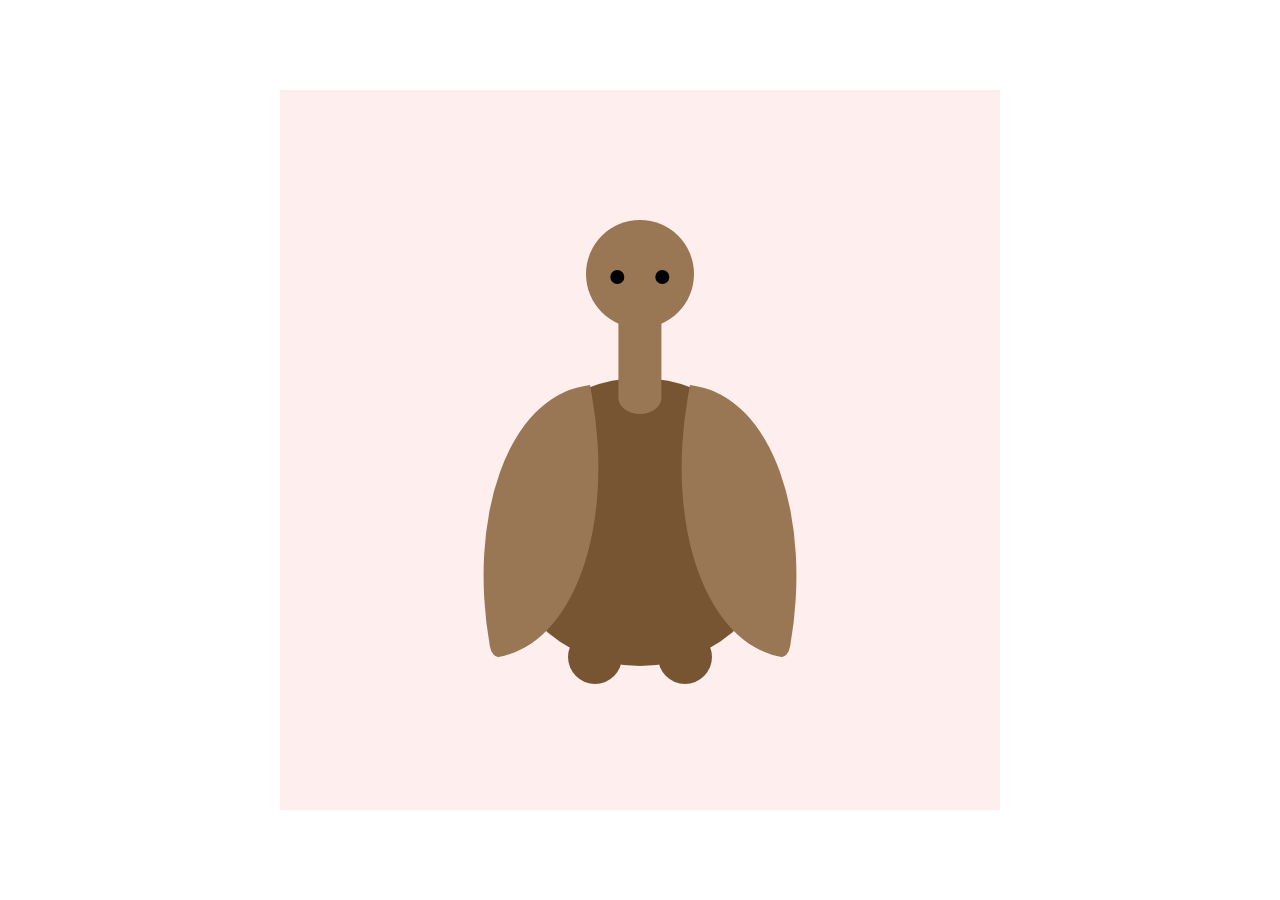
<file: index.html>
<!DOCTYPE html>
<html lang="en" dir="ltr">
  <head>
    <meta charset="utf-8">
    <title></title>
    <link rel="stylesheet" href="css/styles.css">
  </head>
  <body>
    <div class="cartoon">
      <div class="body"></div>
      <div class="wing"></div>
      <div class="wing"></div>
      <div class="head"></div>
        <div class="eye"></div>
        <div class="beak"></div>
    </div>
  </body>
</html>
</file>
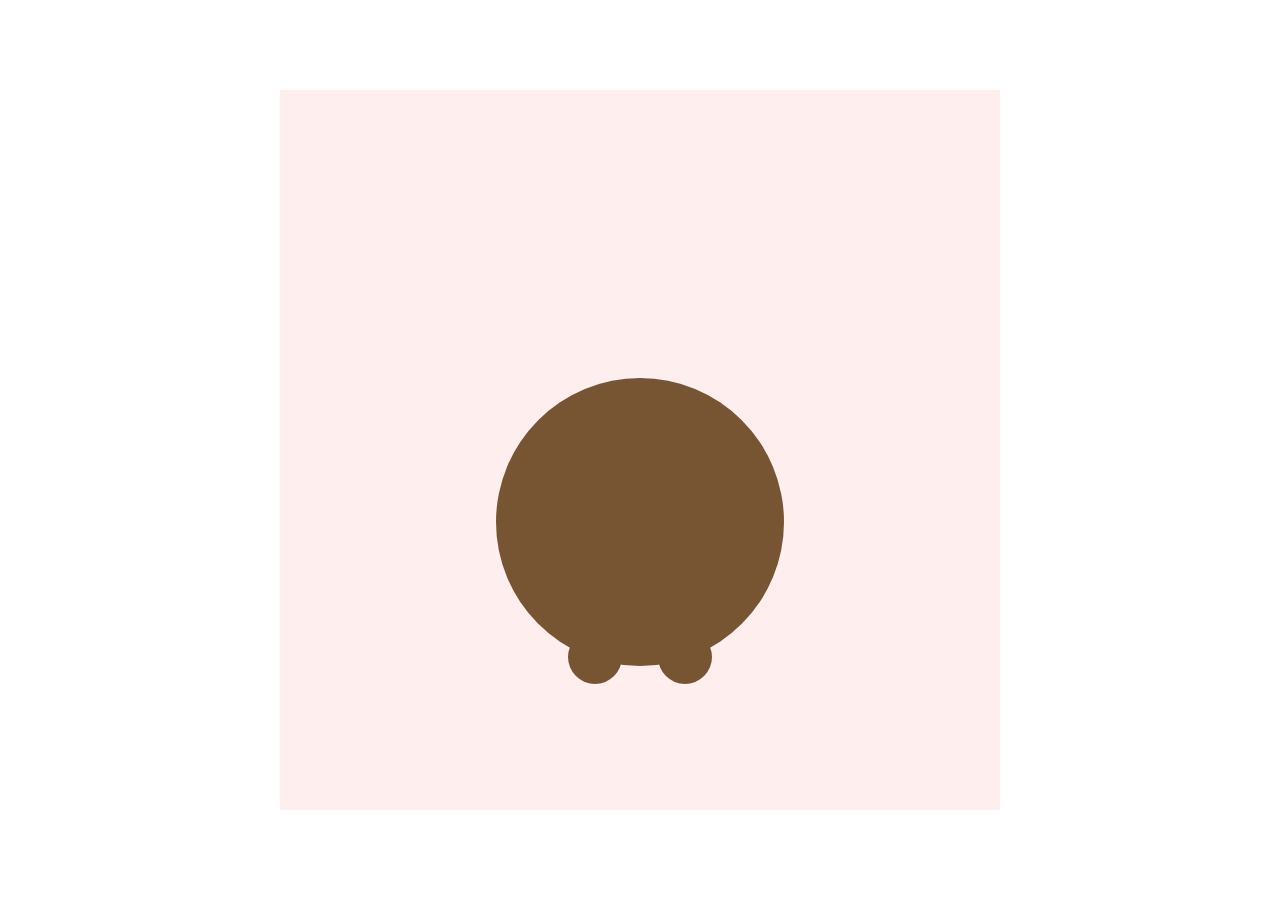
<file: turkey.html>
<!DOCTYPE html>
<html lang="en" dir="ltr">
  <head>
    <meta charset="utf-8">
    <title></title>
    <link rel="stylesheet" href="css/styles.css">
  </head>
  <body>
    <div class="cartoon">
      <div class="body">
      </div>
    </div>
  </body>
</html>
</file>
<file: css/styles.css>
html, body{
  overflow: hidden;
}
.cartoon{
--brown1: #753;
--brown2:#975;
width: 80vmin;
height: 80vmin;
background: #fee;
position: absolute;
top: 50%;
left: 50%;
transform: translate(-50%,-50%);
}
.cartoon div {
  position: absolute;
}

.body{
  width: 40%;
  height: 40%;
  background: var(--brown1);
  color: var(--brown1);
  border-radius: 50%;
  top: 40%;
  left: 50%;
  transform:translate(-50%,0%);
  box-shadow:
  -5vmin 15vmin 0 -13vmin,
  5vmin 15vmin 0 -13vmin
}

.wing{
  height: 35%;
  width: 20%;
  background: var(--brown2);
  border-radius: 100% 0% 100% 5%;
  top: 41%;
  left:23%;
  transform-origin: top right;
  transform: rotate(-10deg);
}

.wing + .wing {
  left: auto;
  right: 43%;
  transform: scaleX(-1) rotate(-10deg);
}

.head {
  width: 15%;
  height: 15%;
  border-radius: 50%;
  background: var(--brown2);
  top: 18%;
  left: 50%;
  transform: translate(-50%, 0);
}

.head::before {
  content: "";
  display: black;
  position: absolute;
  width: 40%;
  height: 100%;
  background: var(--brown2);
  top: 80%;
  left: 50%;
  transform: translate(-50%,0);
  border-radius: 0 0 100% 100% / 30%;
}

.eye {
  width: 2%;
  height: 2%;
  background: black;
  border-radius: 50%;
  top: 25%;
  left: 50%;
  transform: translate(-50%, 0) translate(-2.5vmin, 0);
  box-shadow: 5vmin 0;
}
.beak
</file>
